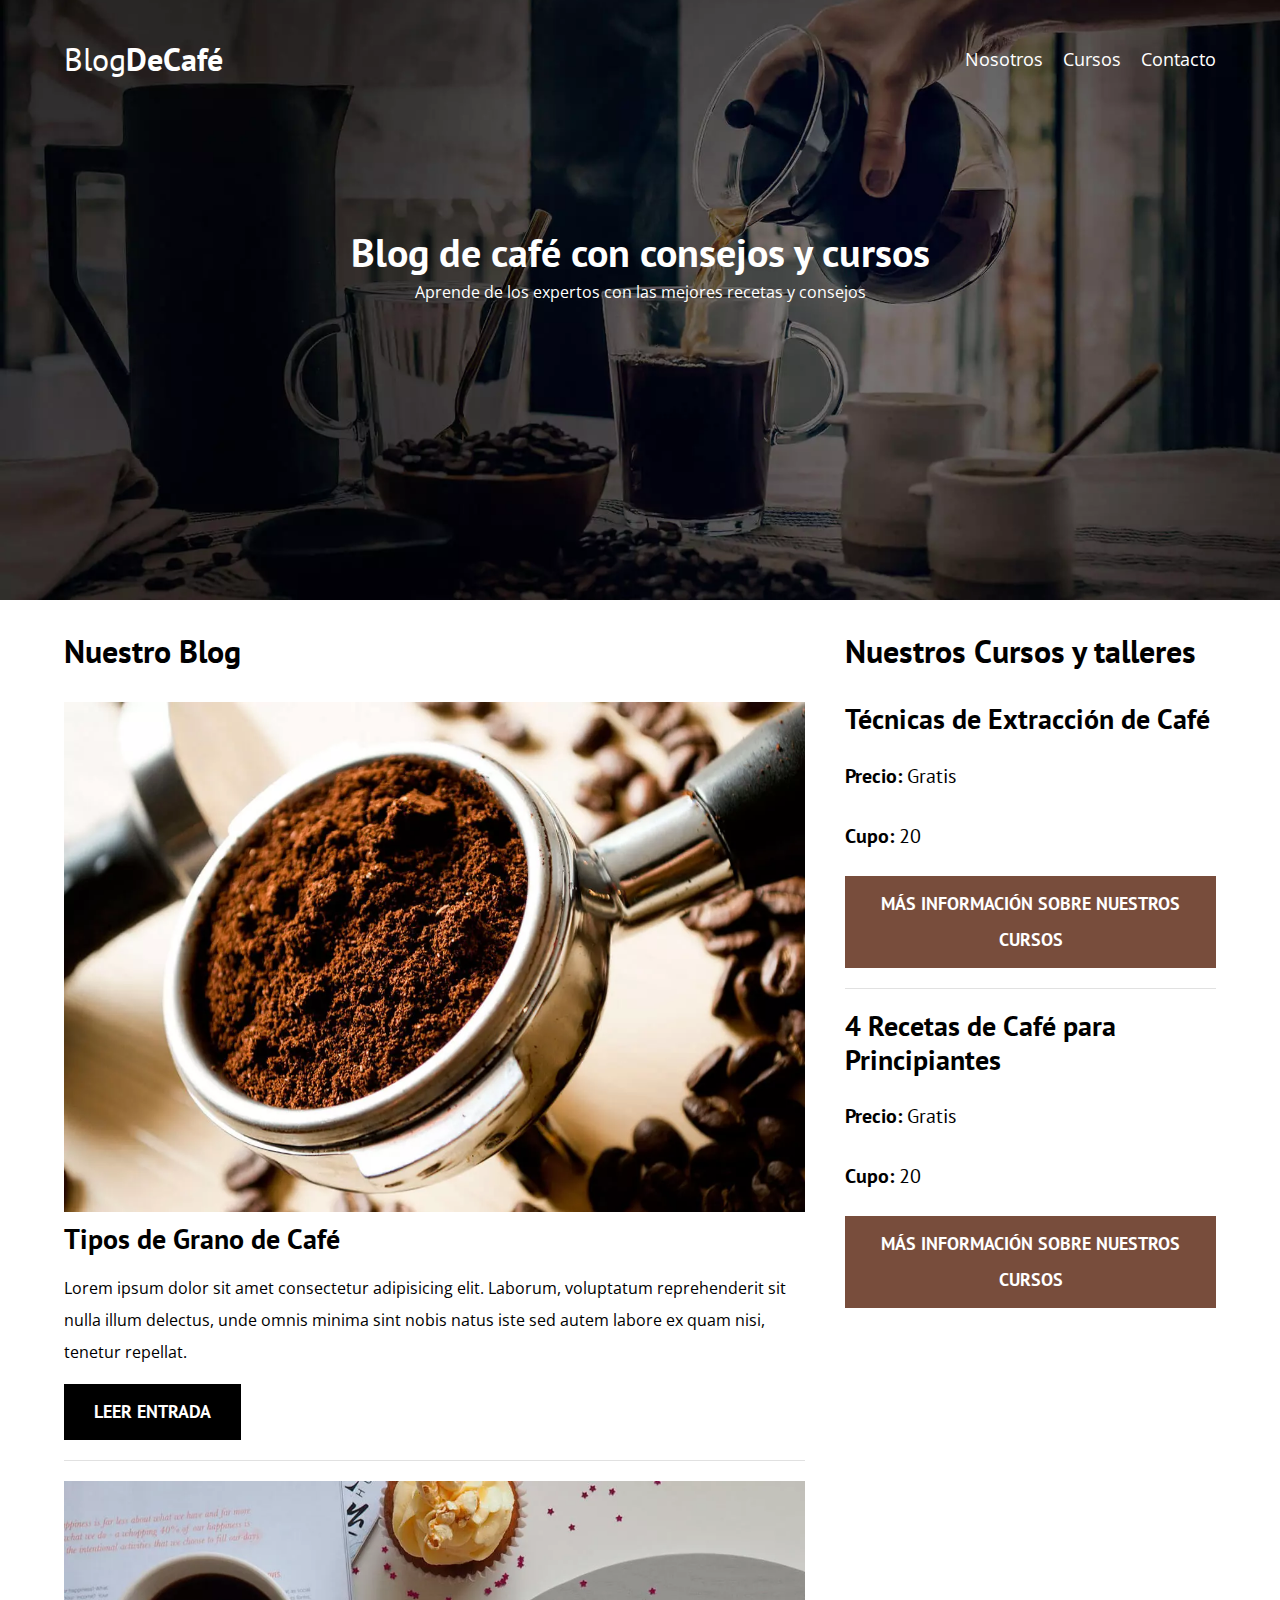
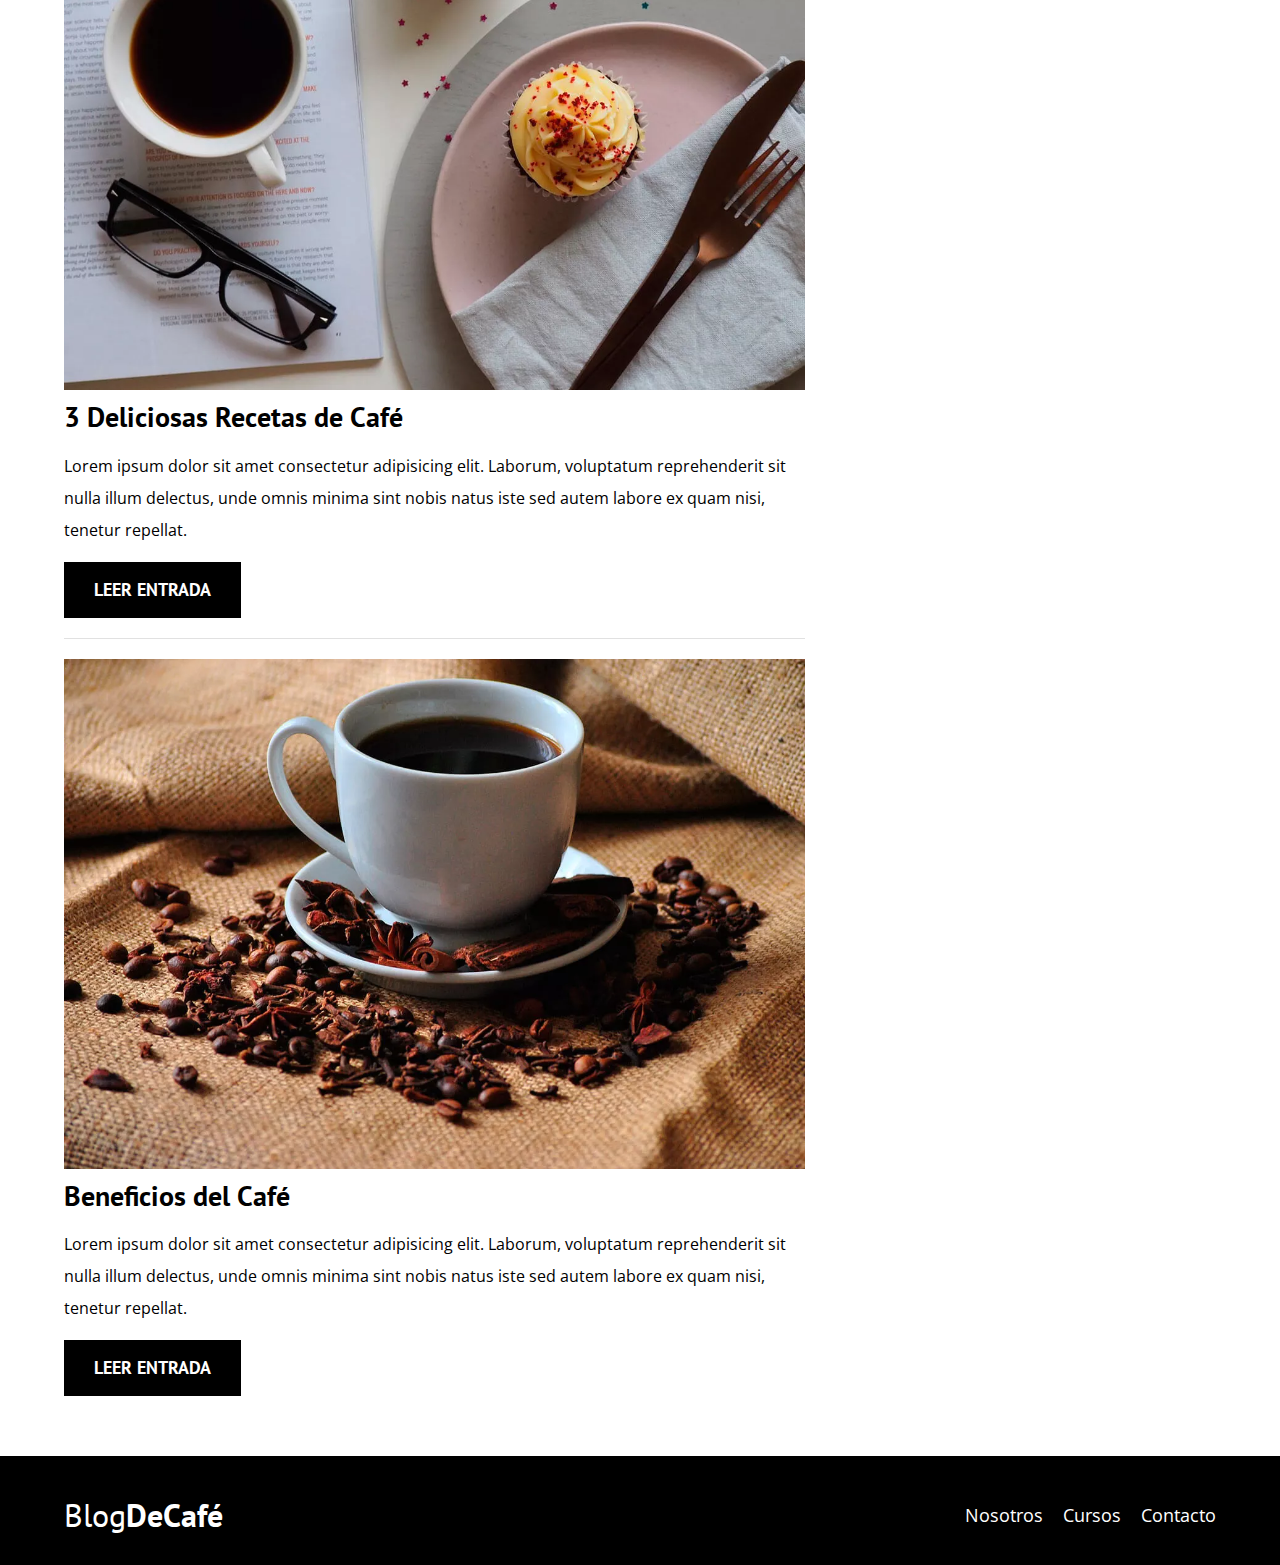
<file: blog_cafe/index.html>
<!DOCTYPE html>
<html lang="en">
<head>
    <meta charset="UTF-8">
    <meta http-equiv="X-UA-Compatible" content="IE=edge">
    <meta name="viewport" content="width=device-width, initial-scale=1.0">
    <meta name="description" content="Pagina web de blog de café">

    <!--Prefetch-->
    <link rel="prefetch" href="nosotros.html" as="document">

    <link rel="preconnect" href="https://fonts.googleapis.com">
    <link rel="preconnect" href="https://fonts.gstatic.com" crossorigin>
    <link href="https://fonts.googleapis.com/css2?family=Open+Sans&family=PT+Sans:wght@400;700&display=swap" rel="stylesheet">

    <link rel="preload" href="css/normalize.css" as="style">
    <link rel="stylesheet" href="css/normalize.css">

    <link rel="preload" href="css/style.css" as="style">
    <link rel="stylesheet" href="css/style.css">

    <title>Blog de Café</title>
</head>
<body>
    
    <header class="header">
        <div class="contenedor">
            <div class="barra">
                <a href="index.html" class="logo">
                    <h1 class="logo__nombre no-margin centrar-texto">
                        Blog<span class="logo__bold">DeCafé</span>
                    </h1>
                </a>
                <nav class="navegacion">
                    <a href="nosotros.html" class="navegacion__enlace">Nosotros</a>
                    <a href="cursos.html" class="navegacion__enlace">Cursos</a>
                    <a href="contacto.html" class="navegacion__enlace">Contacto</a>
                </nav>
            </div>
        </div>
        <div class="header__texto">
            <h2 class="no-margin">Blog de café con consejos y cursos</h2>
            <p class="no-margin">Aprende de los expertos con las mejores recetas y consejos</p>
        </div>
    </header>

    <div class="contenedor contenido-principal">
        <main class="blog">
            <h3>Nuestro Blog</h3>

            <article class="entrada">
                <div class="entrada__imagen">
                    <picture>
                        <source srcset="img/blog1.webp" type="image/webp">
                        <img loading="lazy" src="img/blog1.jpg" alt="imagen blog">
                    </picture>
                    
                </div>

                <div class="entrada__contenido">
                   <h4 class="no-margin">Tipos de Grano de Café</h4>
                   <p>Lorem ipsum dolor sit amet consectetur adipisicing elit.
                      Laborum, voluptatum reprehenderit sit nulla illum delectus, 
                      unde omnis minima sint nobis natus iste sed autem labore ex quam 
                      nisi, tenetur repellat.</p>
                      <a href="entrada.html" class="boton boton--primario">Leer Entrada</a>
                </div>
            </article>
            
            <article class="entrada">
                <div class="entrada__imagen">
                    <picture>
                        <source srcset="img/blog2.webp" type="image/webp">
                        <img loading="lazy" src="img/blog2.jpg" alt="imagen blog">
                    </picture>
                </div>

                <div class="entrada__contenido">
                   <h4 class="no-margin">3 Deliciosas Recetas de Café</h4>
                   <p>Lorem ipsum dolor sit amet consectetur adipisicing elit.
                      Laborum, voluptatum reprehenderit sit nulla illum delectus, 
                      unde omnis minima sint nobis natus iste sed autem labore ex quam 
                      nisi, tenetur repellat.</p>
                      <a href="entrada.html" class="boton boton--primario">Leer Entrada</a>
                </div>
            </article>

            <article class="entrada">
                <div class="entrada__imagen">
                    <picture>
                        <source srcset="img/blog3.webp" type="image/webp">
                        <img loading="lazy" src="img/blog3.jpg" alt="imagen blog">
                    </picture>
                </div>

                <div class="entrada__contenido">
                   <h4 class="no-margin">Beneficios del Café</h4>
                   <p>Lorem ipsum dolor sit amet consectetur adipisicing elit.
                      Laborum, voluptatum reprehenderit sit nulla illum delectus, 
                      unde omnis minima sint nobis natus iste sed autem labore ex quam 
                      nisi, tenetur repellat.</p>
                      <a href="entrada.html" class="boton boton--primario">Leer Entrada</a>
                </div>
            </article>

        </main>

        <aside class="sidebar">
            <h3>Nuestros Cursos y talleres</h3>

            <ul class="cursos no-padding">
                <li class="widget-curso">
                    <h4 class="no-margin">Técnicas de Extracción de Café</h4>
                    <p class="widget-curso__label">Precio: 
                        <span class="widget-curso__info">Gratis</span>
                    </p>
                    <p class="widget-curso__label">Cupo: 
                        <span class="widget-curso__info">20</span>
                    </p>
                    <a href="cursos.html" class="boton boton--secundario">Más Información sobre nuestros cursos</a>
                </li>

                <li class="widget-curso">
                    <h4 class="no-margin">4 Recetas de Café para Principiantes</h4>
                    <p class="widget-curso__label">Precio: 
                        <span class="widget-curso__info">Gratis</span>
                    </p>
                    <p class="widget-curso__label">Cupo: 
                        <span class="widget-curso__info">20</span>
                    </p>
                    <a href="cursos.html" class="boton boton--secundario">Más Información sobre nuestros cursos</a>
                </li>
            </ul>
        </aside>
    </div>

    <footer class="footer">
        <div class="contenedor">
            <div class="barra">
                <a href="index.html" class="logo">
                    <h1 class="logo__nombre no-margin centrar-texto">
                        Blog<span class="logo__bold">DeCafé</span>
                    </h1>
                </a>
                <nav class="navegacion">
                    <a href="nosotros.html" class="navegacion__enlace">Nosotros</a>
                    <a href="cursos.html" class="navegacion__enlace">Cursos</a>
                    <a href="contacto.html" class="navegacion__enlace">Contacto</a>
                </nav>
            </div>
        </div>
        </div>
    </footer>

    <script src="js/modernizr.js"></script>
</body>
</html>
</file>
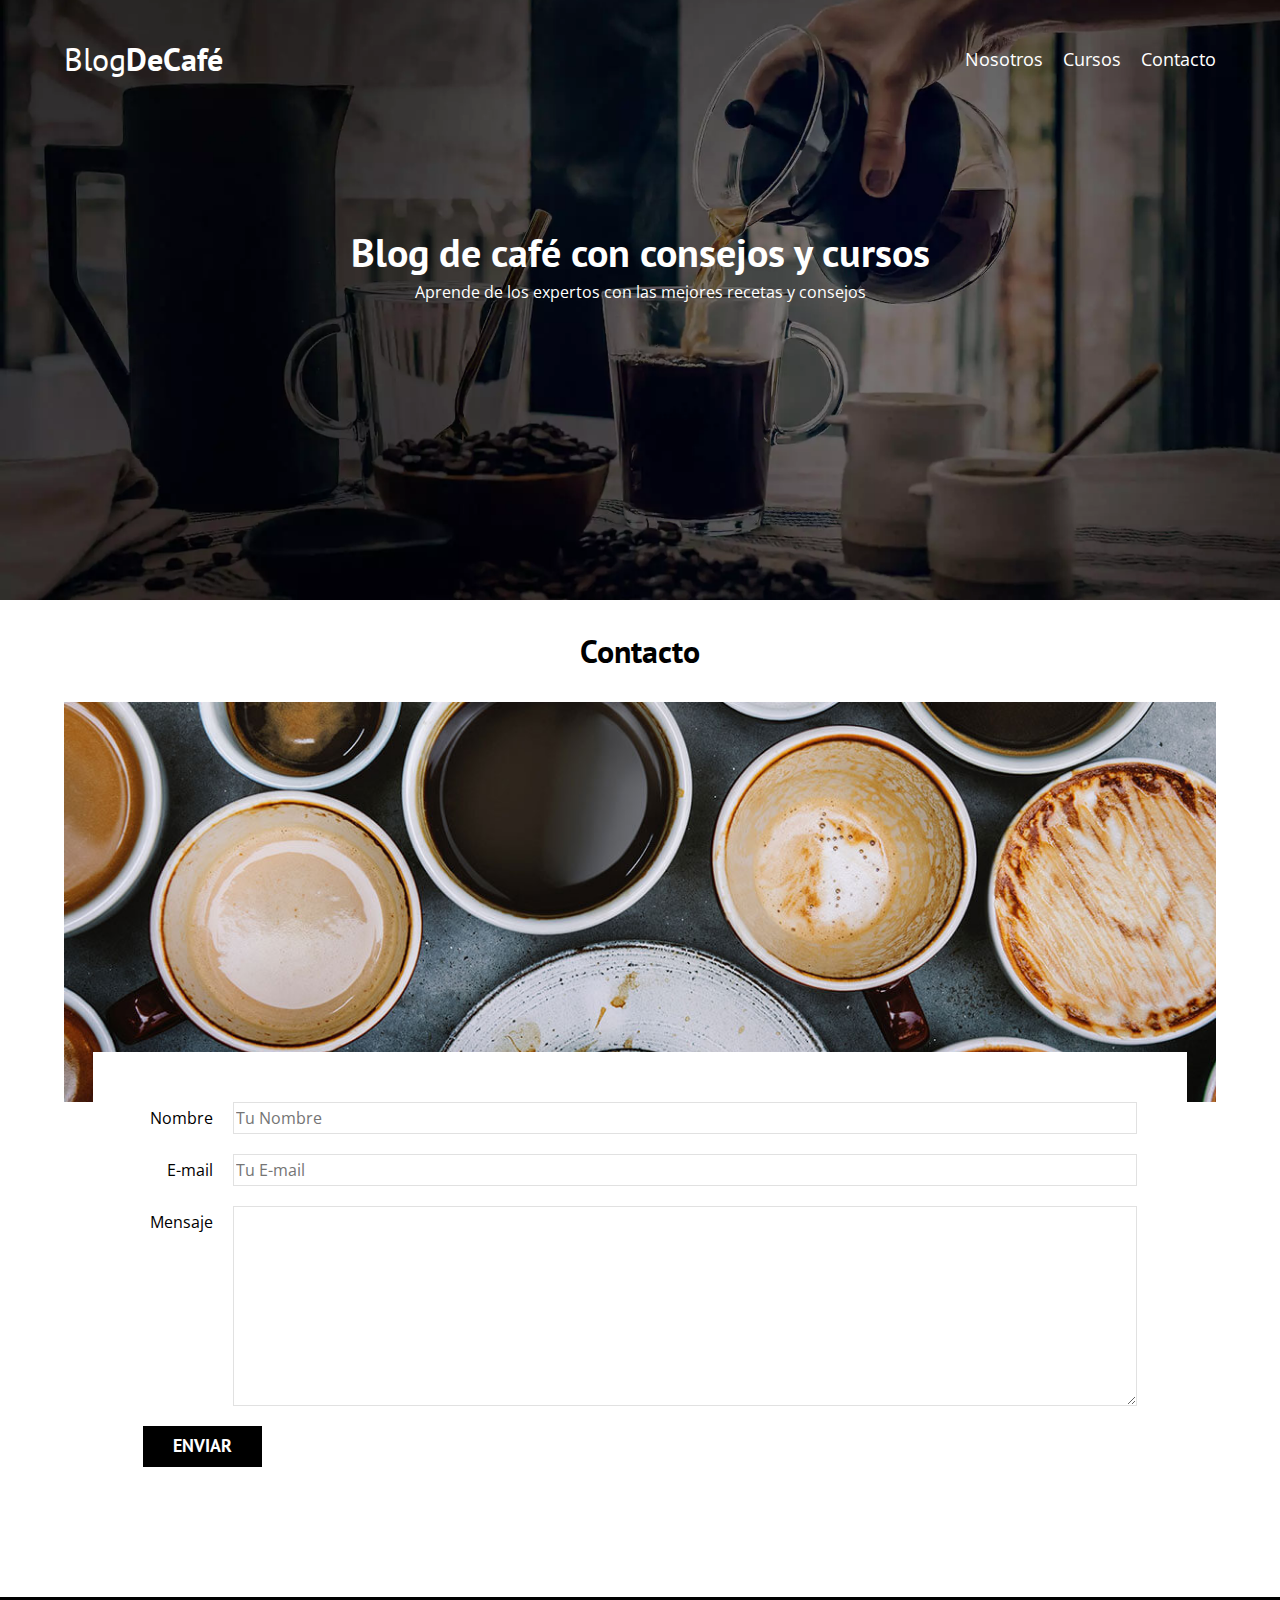
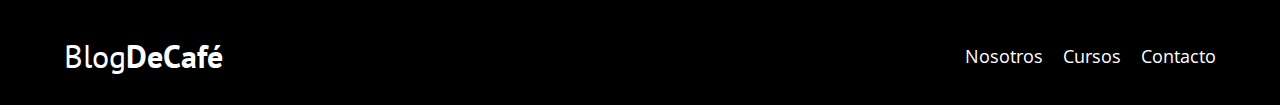
<file: blog_cafe/contacto.html>
<!DOCTYPE html>
<html lang="en">
<head>
    <meta charset="UTF-8">
    <meta http-equiv="X-UA-Compatible" content="IE=edge">
    <meta name="viewport" content="width=device-width, initial-scale=1.0">
    <meta name="description" content="Pagina web de blog de café">

    <link rel="preconnect" href="https://fonts.googleapis.com">
    <link rel="preconnect" href="https://fonts.gstatic.com" crossorigin>
    <link href="https://fonts.googleapis.com/css2?family=Open+Sans&family=PT+Sans:wght@400;700&display=swap" rel="stylesheet">

    <link rel="preload" href="css/normalize.css" as="style">
    <link rel="stylesheet" href="css/normalize.css">

    <link rel="preload" href="css/style.css" as="style">
    <link rel="stylesheet" href="css/style.css">

    <title>Blog de Café</title>
</head>
<body>
    
    <header class="header">
        <div class="contenedor">
            <div class="barra">
                <a href="index.html" class="logo">
                    <h1 class="logo__nombre no-margin centrar-texto">
                        Blog<span class="logo__bold">DeCafé</span>
                    </h1>
                </a>
                <nav class="navegacion">
                    <a href="nosotros.html" class="navegacion__enlace">Nosotros</a>
                    <a href="cursos.html" class="navegacion__enlace">Cursos</a>
                    <a href="contacto.html" class="navegacion__enlace">Contacto</a>
                </nav>
            </div>
        </div>
        <div class="header__texto">
            <h2 class="no-margin">Blog de café con consejos y cursos</h2>
            <p class="no-margin">Aprende de los expertos con las mejores recetas y consejos</p>
        </div>
    </header>

    <main class="contenedor ">
        <h3 class="centrar-texto">Contacto</h3>
        <div class="contacto-bg">

        </div>
        <form class="formulario">
            <div class="campo">
                <label class="campo__label" for="nombre">Nombre</label>
                <input class="campo__field" type="text" placeholder="Tu Nombre" id="nombre">
            </div>
            <div class="campo">
                <label class="campo__label" for="email">E-mail</label>
                <input class="campo__field" type="email" placeholder="Tu E-mail" id="email">
            </div>
            <div class="campo">
                <label class="campo__label" for="mensaje">Mensaje</label>
                <textarea class="campo__field campo__field--textarea" name="" id="mensaje" placeholder="Tu mensaje">

                </textarea>
            </div>
            <div class="campo">
                <input class="boton boton--primario" type="submit" value="Enviar">
            </div>
        </form>
    </main>

    <footer class="footer">
        <div class="contenedor">
            <div class="barra">
                <a href="index.html" class="logo">
                    <h1 class="logo__nombre no-margin centrar-texto">
                        Blog<span class="logo__bold">DeCafé</span>
                    </h1>
                </a>
                <nav class="navegacion">
                    <a href="nosotros.html" class="navegacion__enlace">Nosotros</a>
                    <a href="cursos.html" class="navegacion__enlace">Cursos</a>
                    <a href="contacto.html" class="navegacion__enlace">Contacto</a>
                </nav>
            </div>
        </div>
        </div>
    </footer>
    <script src="js/modernizr.js"></script>
</body>
</html>
</file>
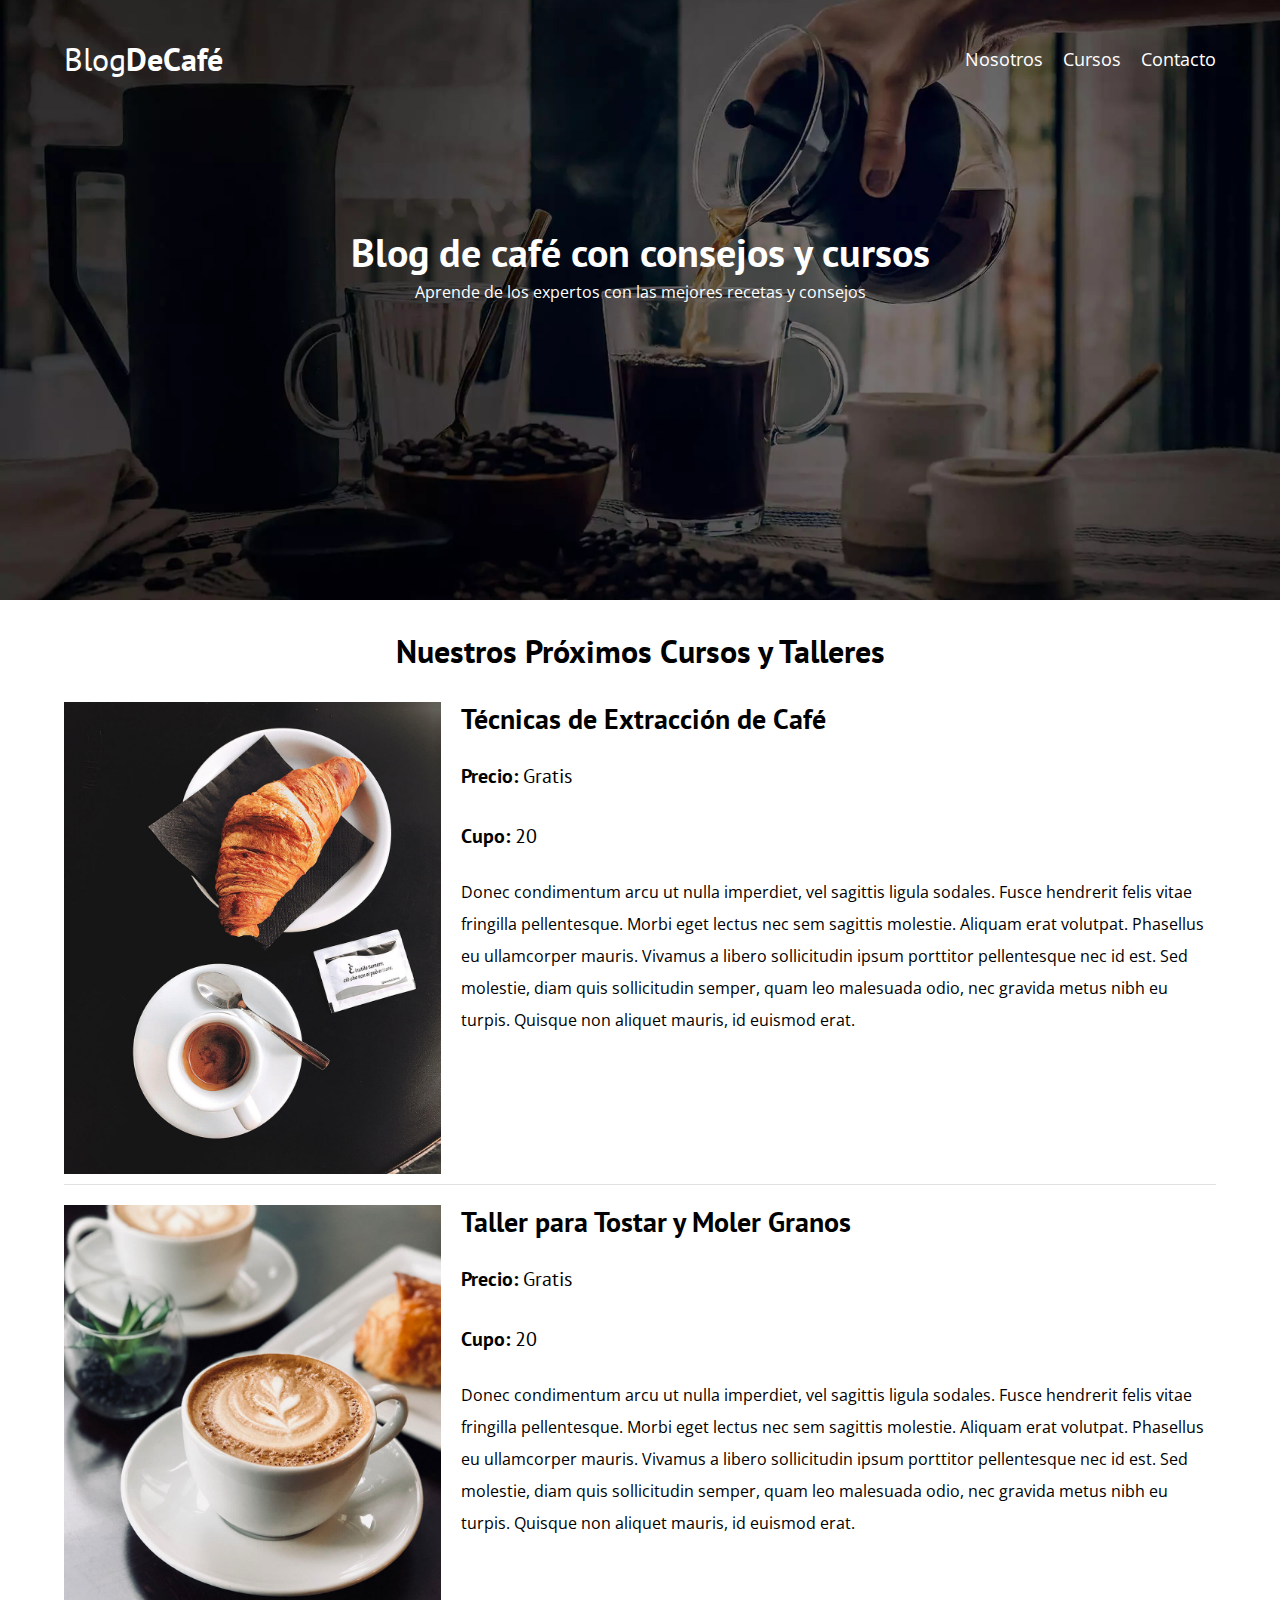
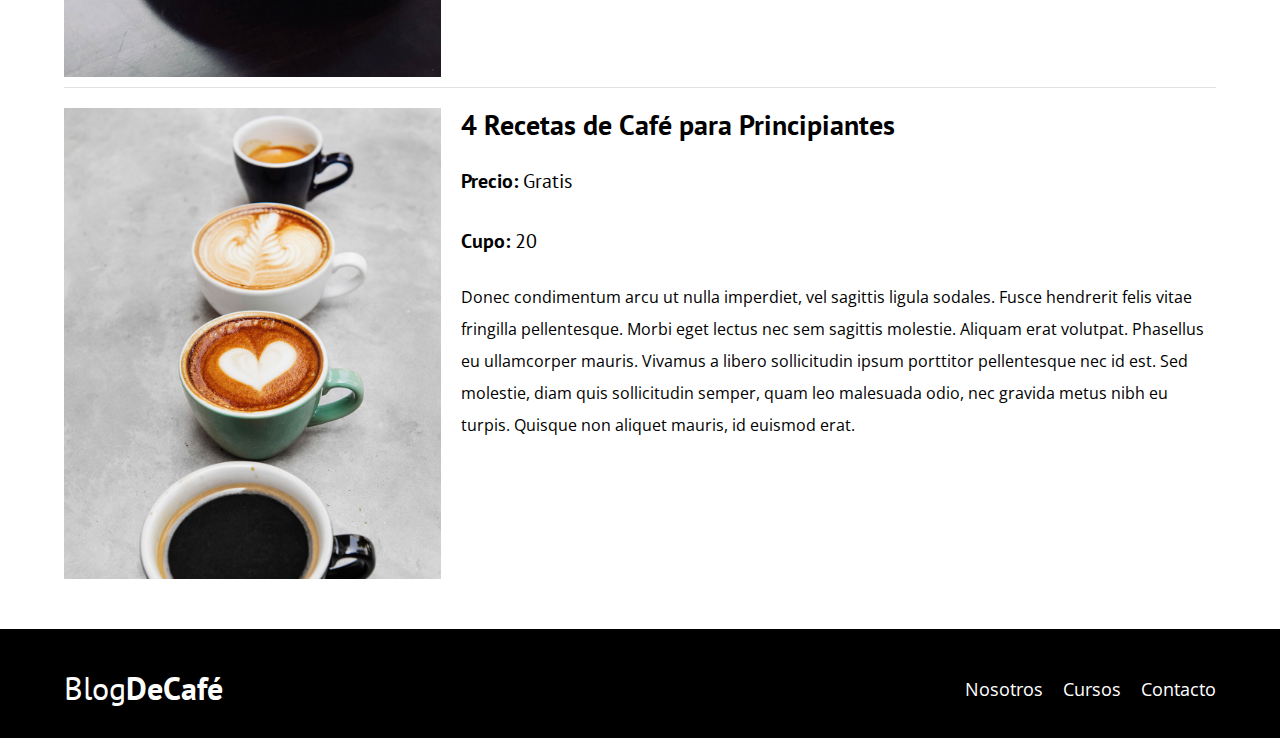
<file: blog_cafe/cursos.html>
<!DOCTYPE html>
<html lang="en">
<head>
    <meta charset="UTF-8">
    <meta http-equiv="X-UA-Compatible" content="IE=edge">
    <meta name="viewport" content="width=device-width, initial-scale=1.0">
    <meta name="description" content="Pagina web de blog de café">

    <link rel="preconnect" href="https://fonts.googleapis.com">
    <link rel="preconnect" href="https://fonts.gstatic.com" crossorigin>
    <link href="https://fonts.googleapis.com/css2?family=Open+Sans&family=PT+Sans:wght@400;700&display=swap" rel="stylesheet">

    <link rel="preload" href="css/normalize.css" as="style">
    <link rel="stylesheet" href="css/normalize.css">

    <link rel="preload" href="css/style.css" as="style">
    <link rel="stylesheet" href="css/style.css">

    <title>Blog de Café</title>
</head>
<body>
    
    <header class="header">
        <div class="contenedor">
            <div class="barra">
                <a href="index.html" class="logo">
                    <h1 class="logo__nombre no-margin centrar-texto">
                        Blog<span class="logo__bold">DeCafé</span>
                    </h1>
                </a>
                <nav class="navegacion">
                    <a href="nosotros.html" class="navegacion__enlace">Nosotros</a>
                    <a href="cursos.html" class="navegacion__enlace">Cursos</a>
                    <a href="contacto.html" class="navegacion__enlace">Contacto</a>
                </nav>
            </div>
        </div>
        <div class="header__texto">
            <h2 class="no-margin">Blog de café con consejos y cursos</h2>
            <p class="no-margin">Aprende de los expertos con las mejores recetas y consejos</p>
        </div>
    </header>

    <main class="contenedor ">
        <h3 class="centrar-texto">Nuestros Próximos Cursos y Talleres</h3>
        
        <div class="curso">
            <div class="curso__imagen">
                <img src="img/curso1.jpg" alt="imagen curso">
            </div>
            <div class="curso__informacion">
                
                <h4 class="no-margin">Técnicas de Extracción de Café</h4>
                <p class="curso__label">Precio: 
                    <span class="curso__info">Gratis</span>
                </p>
                <p class="curso__label">Cupo: 
                    <span class="curso__info">20</span>
                </p>
                <p class="curso__descripcion">
                    Donec condimentum arcu ut nulla imperdiet, vel sagittis 
                    ligula sodales. Fusce hendrerit felis vitae fringilla 
                    pellentesque. Morbi eget lectus nec sem sagittis molestie. 
                    Aliquam erat volutpat. Phasellus eu ullamcorper mauris. 
                    Vivamus a libero sollicitudin ipsum porttitor pellentesque nec 
                    id est. Sed molestie, diam quis sollicitudin semper, quam leo 
                    malesuada odio, nec gravida metus nibh eu turpis. Quisque non 
                    aliquet mauris, id euismod erat. 
                </p>

            </div><!--.curso__informacion-->

        </div><!--.curso-->

        <div class="curso">
            <div class="curso__imagen">
                <img src="img/curso2.jpg" alt="imagen curso">
            </div>
            <div class="curso__informacion">
                
                <h4 class="no-margin">Taller para Tostar y Moler Granos</h4>
                <p class="curso__label">Precio: 
                    <span class="curso__info">Gratis</span>
                </p>
                <p class="curso__label">Cupo: 
                    <span class="curso__info">20</span>
                </p>
                <p class="curso__descripcion">
                    Donec condimentum arcu ut nulla imperdiet, vel sagittis 
                    ligula sodales. Fusce hendrerit felis vitae fringilla 
                    pellentesque. Morbi eget lectus nec sem sagittis molestie. 
                    Aliquam erat volutpat. Phasellus eu ullamcorper mauris. 
                    Vivamus a libero sollicitudin ipsum porttitor pellentesque nec 
                    id est. Sed molestie, diam quis sollicitudin semper, quam leo 
                    malesuada odio, nec gravida metus nibh eu turpis. Quisque non 
                    aliquet mauris, id euismod erat. 
                </p>

            </div><!--.curso__informacion-->

        </div><!--.curso-->
        <div class="curso">
            <div class="curso__imagen">
                <img src="img/curso3.jpg" alt="imagen curso">
            </div>
            <div class="curso__informacion">
                
                <h4 class="no-margin">4 Recetas de Café para Principiantes</h4>
                <p class="curso__label">Precio: 
                    <span class="curso__info">Gratis</span>
                </p>
                <p class="curso__label">Cupo: 
                    <span class="curso__info">20</span>
                </p>
                <p class="curso__descripcion">
                    Donec condimentum arcu ut nulla imperdiet, vel sagittis 
                    ligula sodales. Fusce hendrerit felis vitae fringilla 
                    pellentesque. Morbi eget lectus nec sem sagittis molestie. 
                    Aliquam erat volutpat. Phasellus eu ullamcorper mauris. 
                    Vivamus a libero sollicitudin ipsum porttitor pellentesque nec 
                    id est. Sed molestie, diam quis sollicitudin semper, quam leo 
                    malesuada odio, nec gravida metus nibh eu turpis. Quisque non 
                    aliquet mauris, id euismod erat. 
                </p>

            </div><!--.curso__informacion-->

        </div><!--.curso-->

    </main>

    <footer class="footer">
        <div class="contenedor">
            <div class="barra">
                <a href="index.html" class="logo">
                    <h1 class="logo__nombre no-margin centrar-texto">
                        Blog<span class="logo__bold">DeCafé</span>
                    </h1>
                </a>
                <nav class="navegacion">
                    <a href="nosotros.html" class="navegacion__enlace">Nosotros</a>
                    <a href="cursos.html" class="navegacion__enlace">Cursos</a>
                    <a href="contacto.html" class="navegacion__enlace">Contacto</a>
                </nav>
            </div>
        </div>
        </div>
    </footer>
    <script src="js/modernizr.js"></script>
</body>
</html>
</file>
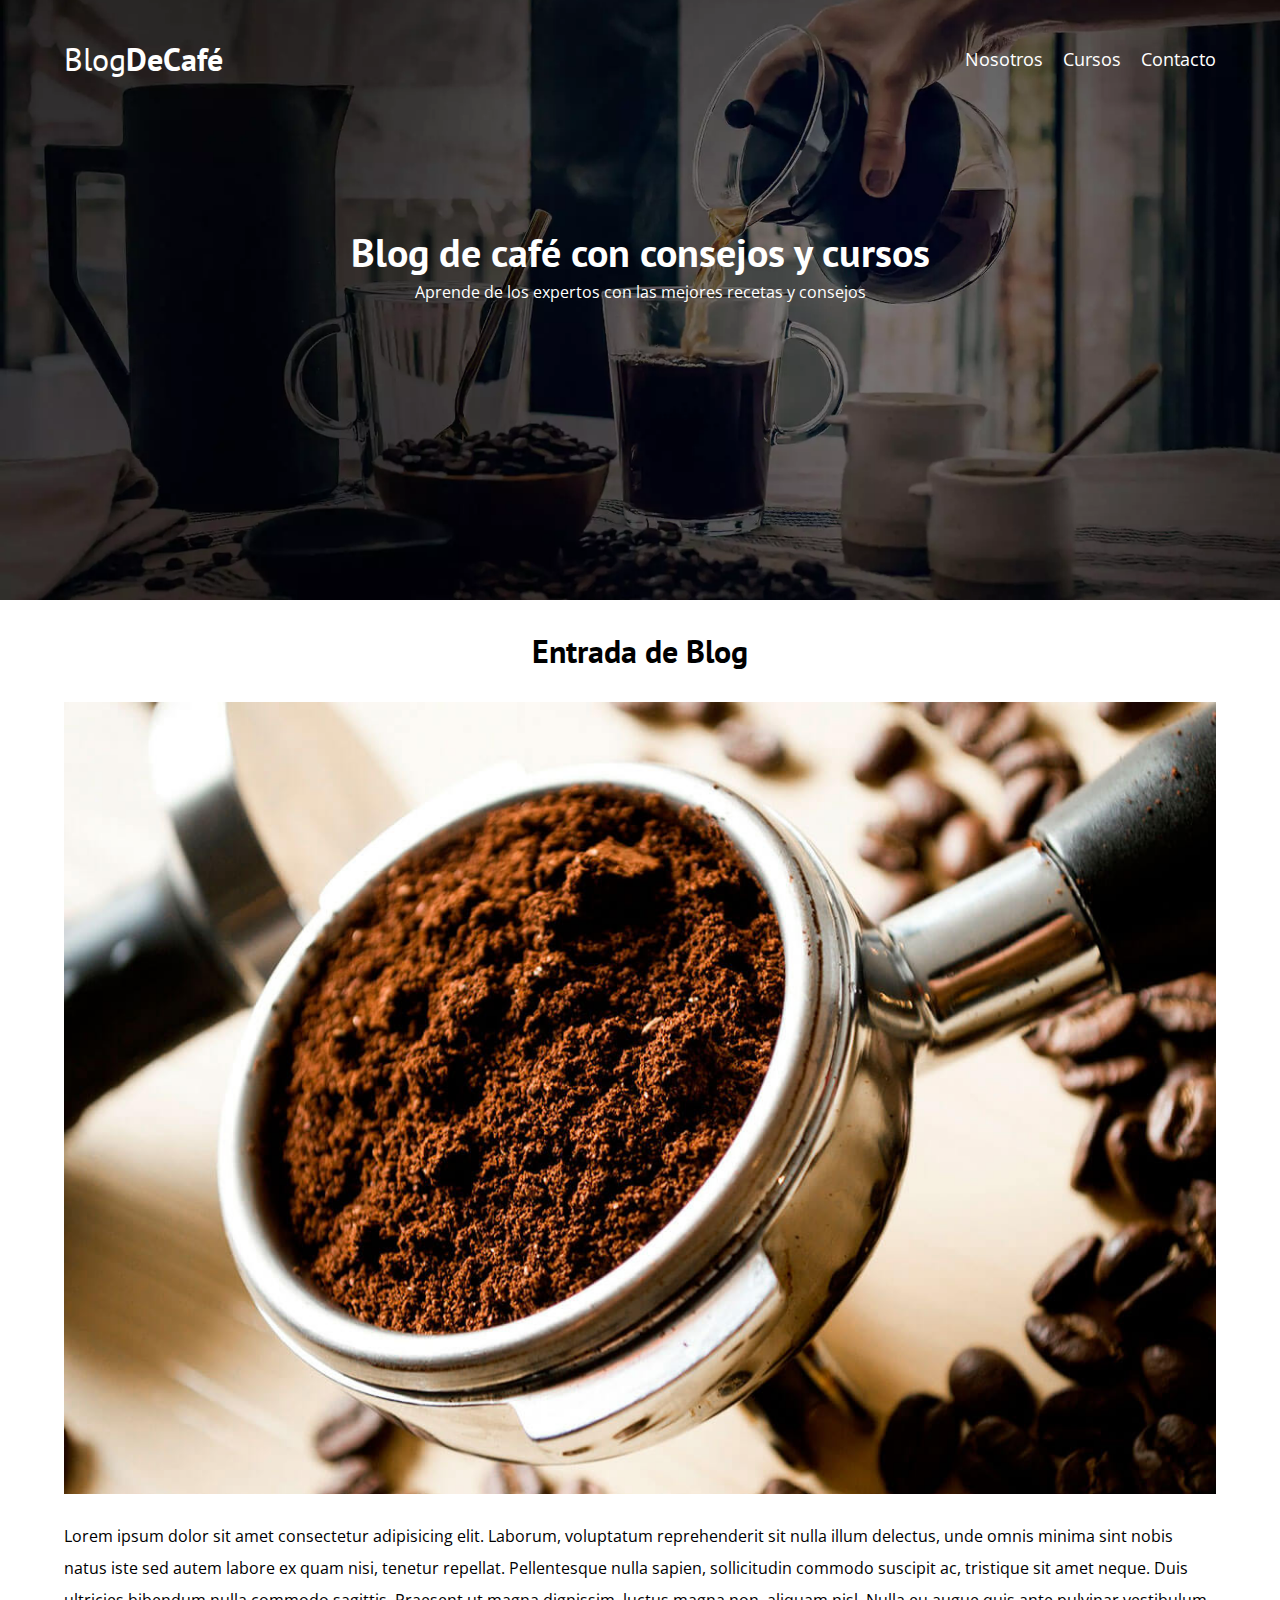
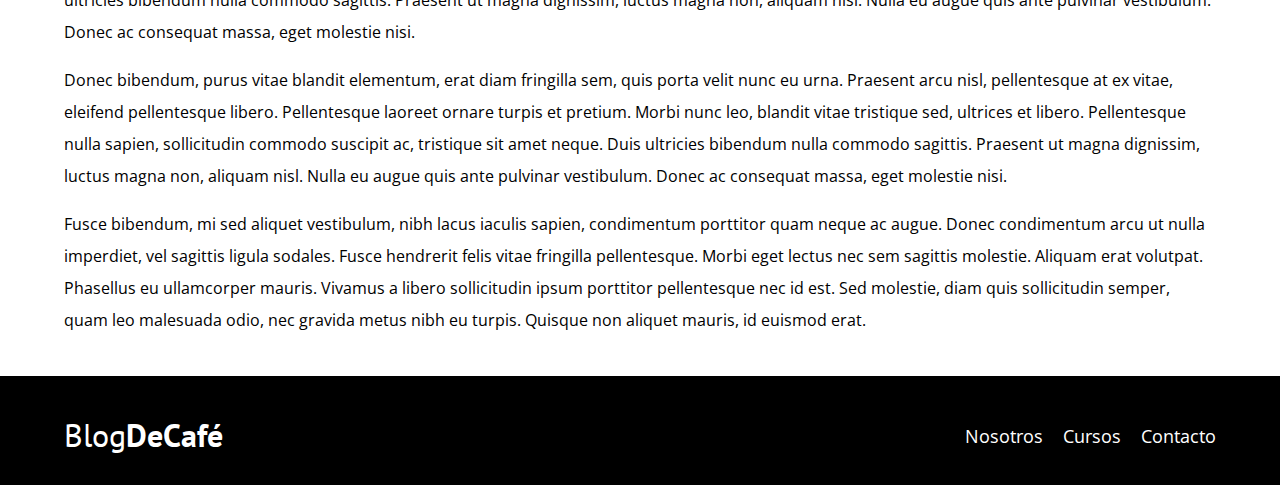
<file: blog_cafe/entrada.html>
<!DOCTYPE html>
<html lang="en">
<head>
    <meta charset="UTF-8">
    <meta http-equiv="X-UA-Compatible" content="IE=edge">
    <meta name="viewport" content="width=device-width, initial-scale=1.0">
    <meta name="description" content="Pagina web de blog de café">

    <link rel="preconnect" href="https://fonts.googleapis.com">
    <link rel="preconnect" href="https://fonts.gstatic.com" crossorigin>
    <link href="https://fonts.googleapis.com/css2?family=Open+Sans&family=PT+Sans:wght@400;700&display=swap" rel="stylesheet">

    <link rel="preload" href="css/normalize.css" as="style">
    <link rel="stylesheet" href="css/normalize.css">

    <link rel="preload" href="css/style.css" as="style">
    <link rel="stylesheet" href="css/style.css">

    <title>Blog de Café</title>
</head>
<body>
    
    <header class="header">
        <div class="contenedor">
            <div class="barra">
                <a href="index.html" class="logo">
                    <h1 class="logo__nombre no-margin centrar-texto">
                        Blog<span class="logo__bold">DeCafé</span>
                    </h1>
                </a>
                <nav class="navegacion">
                    <a href="nosotros.html" class="navegacion__enlace">Nosotros</a>
                    <a href="cursos.html" class="navegacion__enlace">Cursos</a>
                    <a href="contacto.html" class="navegacion__enlace">Contacto</a>
                </nav>
            </div>
        </div>
        <div class="header__texto">
            <h2 class="no-margin">Blog de café con consejos y cursos</h2>
            <p class="no-margin">Aprende de los expertos con las mejores recetas y consejos</p>
        </div>
    </header>

    <main class="contenedor ">
        <h3 class="centrar-texto">Entrada de Blog</h3>

        <div class="entrada-blog--imagen">
            <img src="img/blog1.jpg" alt="imagen entrada-blog">
        </div>
        <p>Lorem ipsum dolor sit amet consectetur adipisicing elit.
            Laborum, voluptatum reprehenderit sit nulla illum delectus, 
            unde omnis minima sint nobis natus iste sed autem labore ex quam 
            nisi, tenetur repellat.
            Pellentesque nulla sapien, sollicitudin commodo 
            suscipit ac, tristique sit amet neque. Duis ultricies bibendum 
            nulla commodo sagittis. Praesent ut magna dignissim, luctus 
            magna non, aliquam nisl. Nulla eu augue quis ante pulvinar 
            vestibulum. Donec ac consequat massa, eget molestie nisi.
        </p>
        <p>
            Donec bibendum, purus vitae blandit elementum, 
            erat diam fringilla sem, quis porta velit nunc eu urna. 
            Praesent arcu nisl, pellentesque at ex vitae, eleifend 
            pellentesque libero. Pellentesque laoreet ornare turpis et 
            pretium. Morbi nunc leo, blandit vitae tristique sed, ultrices 
            et libero. Pellentesque nulla sapien, sollicitudin commodo 
            suscipit ac, tristique sit amet neque. Duis ultricies bibendum 
            nulla commodo sagittis. Praesent ut magna dignissim, luctus 
            magna non, aliquam nisl. Nulla eu augue quis ante pulvinar 
            vestibulum. Donec ac consequat massa, eget molestie nisi.
        </p>
        <p>
            Fusce bibendum, mi sed aliquet vestibulum, nibh lacus iaculis 
            sapien, condimentum porttitor quam neque ac augue. 
            Donec condimentum arcu ut nulla imperdiet, vel sagittis 
            ligula sodales. Fusce hendrerit felis vitae fringilla 
            pellentesque. Morbi eget lectus nec sem sagittis molestie. 
            Aliquam erat volutpat. Phasellus eu ullamcorper mauris. 
            Vivamus a libero sollicitudin ipsum porttitor pellentesque nec 
            id est. Sed molestie, diam quis sollicitudin semper, quam leo 
            malesuada odio, nec gravida metus nibh eu turpis. Quisque non 
            aliquet mauris, id euismod erat. 
        </p>

        
    </main>

    <footer class="footer">
        <div class="contenedor">
            <div class="barra">
                <a href="index.html" class="logo">
                    <h1 class="logo__nombre no-margin centrar-texto">
                        Blog<span class="logo__bold">DeCafé</span>
                    </h1>
                </a>
                <nav class="navegacion">
                    <a href="nosotros.html" class="navegacion__enlace">Nosotros</a>
                    <a href="cursos.html" class="navegacion__enlace">Cursos</a>
                    <a href="contacto.html" class="navegacion__enlace">Contacto</a>
                </nav>
            </div>
        </div>
        </div>
    </footer>
    <script src="js/modernizr.js"></script>
</body>
</html>
</file>
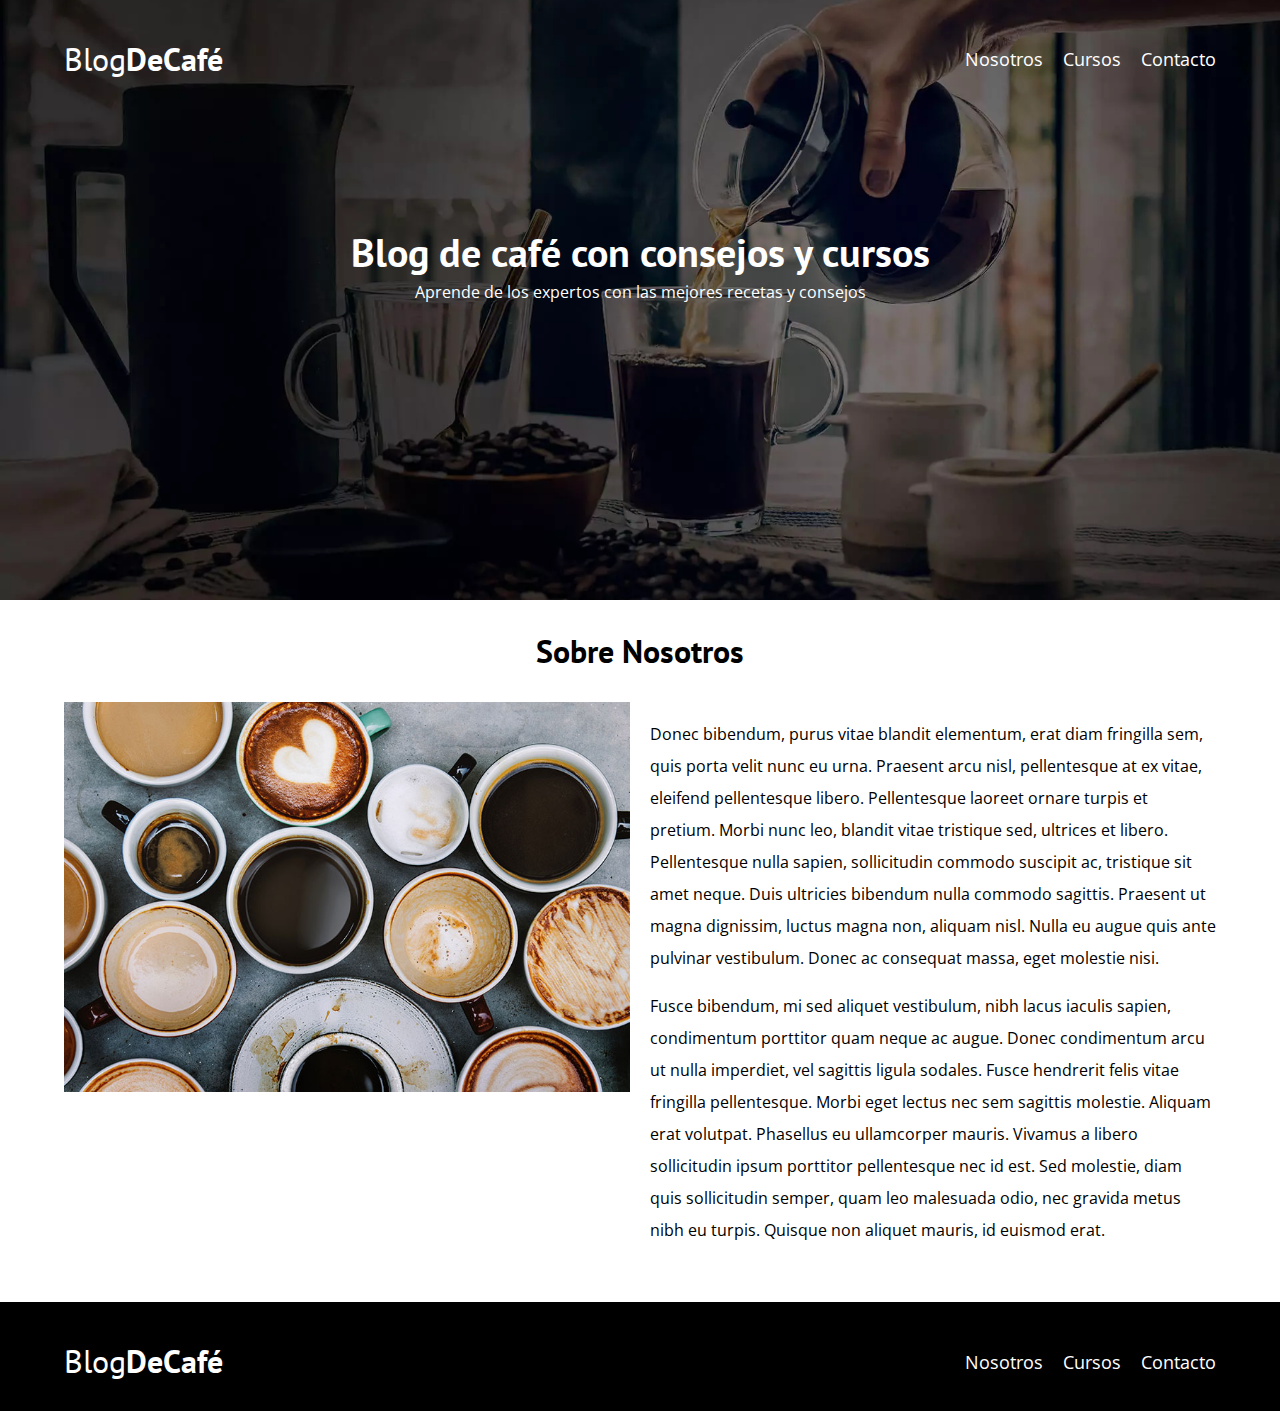
<file: blog_cafe/nosotros.html>
<!DOCTYPE html>
<html lang="en">
<head>
    <meta charset="UTF-8">
    <meta http-equiv="X-UA-Compatible" content="IE=edge">
    <meta name="viewport" content="width=device-width, initial-scale=1.0">
    <meta name="description" content="Pagina web de blog de café">

    <link rel="preconnect" href="https://fonts.googleapis.com">
    <link rel="preconnect" href="https://fonts.gstatic.com" crossorigin>
    <link href="https://fonts.googleapis.com/css2?family=Open+Sans&family=PT+Sans:wght@400;700&display=swap" rel="stylesheet">

    <link rel="preload" href="css/normalize.css" as="style">
    <link rel="stylesheet" href="css/normalize.css">

    <link rel="preload" href="css/style.css" as="style">
    <link rel="stylesheet" href="css/style.css">

    <title>Blog de Café</title>
</head>
<body>
    
    <header class="header">
        <div class="contenedor">
            <div class="barra">
                <a href="index.html" class="logo">
                    <h1 class="logo__nombre no-margin centrar-texto">
                        Blog<span class="logo__bold">DeCafé</span>
                    </h1>
                </a>
                <nav class="navegacion">
                    <a href="nosotros.html" class="navegacion__enlace">Nosotros</a>
                    <a href="cursos.html" class="navegacion__enlace">Cursos</a>
                    <a href="contacto.html" class="navegacion__enlace">Contacto</a>
                </nav>
            </div>
        </div>
        <div class="header__texto">
            <h2 class="no-margin">Blog de café con consejos y cursos</h2>
            <p class="no-margin">Aprende de los expertos con las mejores recetas y consejos</p>
        </div>
    </header>

    <main class="contenedor ">
        <h3 class="centrar-texto">Sobre Nosotros</h3>

        <div class="sobre-nosotros">
            <div class="sobre-nosotros--imagen">
                <img src="img/nosotros.jpg" alt="imagen nosotros">
            </div>
            <div class="sobre-nosotros__texto">
                <p>
                    Donec bibendum, purus vitae blandit elementum, 
                    erat diam fringilla sem, quis porta velit nunc eu urna. 
                    Praesent arcu nisl, pellentesque at ex vitae, eleifend 
                    pellentesque libero. Pellentesque laoreet ornare turpis et 
                    pretium. Morbi nunc leo, blandit vitae tristique sed, ultrices 
                    et libero. Pellentesque nulla sapien, sollicitudin commodo 
                    suscipit ac, tristique sit amet neque. Duis ultricies bibendum 
                    nulla commodo sagittis. Praesent ut magna dignissim, luctus 
                    magna non, aliquam nisl. Nulla eu augue quis ante pulvinar 
                    vestibulum. Donec ac consequat massa, eget molestie nisi.


                </p>
                <p>
                    Fusce bibendum, mi sed aliquet vestibulum, nibh lacus iaculis 
                    sapien, condimentum porttitor quam neque ac augue. 
                    Donec condimentum arcu ut nulla imperdiet, vel sagittis 
                    ligula sodales. Fusce hendrerit felis vitae fringilla 
                    pellentesque. Morbi eget lectus nec sem sagittis molestie. 
                    Aliquam erat volutpat. Phasellus eu ullamcorper mauris. 
                    Vivamus a libero sollicitudin ipsum porttitor pellentesque nec 
                    id est. Sed molestie, diam quis sollicitudin semper, quam leo 
                    malesuada odio, nec gravida metus nibh eu turpis. Quisque non 
                    aliquet mauris, id euismod erat. 
                </p>
            </div>

        </div>
        
        
    </main>

    <footer class="footer">
        <div class="contenedor">
            <div class="barra">
                <a href="index.html" class="logo">
                    <h1 class="logo__nombre no-margin centrar-texto">
                        Blog<span class="logo__bold">DeCafé</span>
                    </h1>
                </a>
                <nav class="navegacion">
                    <a href="nosotros.html" class="navegacion__enlace">Nosotros</a>
                    <a href="cursos.html" class="navegacion__enlace">Cursos</a>
                    <a href="contacto.html" class="navegacion__enlace">Contacto</a>
                </nav>
            </div>
        </div>
        </div>
    </footer>
    <script src="js/modernizr.js"></script>
</body>
</html>
</file>
<file: blog_cafe/css/style.css>
:root {
    --fuenteParrafos: 'Open Sans', sans-serif;
    --fuenteHeading: 'PT Sans', sans-serif;

    --primario: #784d3c;
    --gris: #e1e1e1;
    --blanco: #ffffff;
    --negro: #000000;
}

html {
    font-size: 62.5%;
    box-sizing: border-box;
}/* 10px = 1rem */

*, 
*::before, 
*::after {
    box-sizing: inherit;
}

body {
    font-family: var(--fuenteParrafos);
    font-size: 1.6rem;
    line-height: 2;
}

/* Globales */
.contenedor {
    max-width: 120rem;
    width: 90%;
    margin: 0 auto;
}

a {
    text-decoration: none;
}

h1, h2, h3, h4 {
    font-family: var(--fuenteHeading);
    line-height: 1.2;
}

h1 {
    font-size: 4,8rem;
}

h2 {
    font-size: 4rem;
}

h3 {
    font-size: 3.2rem;
}

h4 {
    font-size: 2.8rem;
}

img {
    max-width: 100%;
}

/* Utilidades */
.no-margin {
    margin: 0;
}

.no-padding {
    padding: 0;
}

.centrar-texto {
    text-align: center;
}

/* Header */
.webp .header{
    background-image: url(../img/banner.webp);
}
.no-webp .header {
    background-image: url(../img/banner.jpg);
}

.header {
    height: 60rem;
    background-size: cover;
    background-repeat: no-repeat;
    background-position: center center;
}

.header__texto {
    text-align: center;
    color: var(--blanco);
    margin-top: 5rem;
}

@media (min-width: 768px) {
    .header__texto {
        margin-top: 15rem;
    }
}

.barra {
    padding-top: 4rem;
}

@media (min-width: 768px) {
    .barra {
        display: flex;
        justify-content: space-between;
        align-items: center;
    }
}

.logo {
    color: var(--blanco);
}

.logo__nombre {
    font-weight: 400;
}

.logo__bold {
    font-weight: 700;
}

@media (min-width: 768px) {
    .navegacion {
        display: flex;
        justify-content: space-between;
        gap: 2rem;
    }
}

.navegacion__enlace {
    display: block;
    text-align: center;
    font-size: 1.8rem;
    color: var(--blanco);
}

@media (min-width: 768px) {
    .contenido-principal {
        display: grid;
        grid-template-columns: 2fr 1fr;
        column-gap: 4rem;
    }
}

.entrada {
    border-bottom: .1rem solid var(--gris);
    margin-bottom: 2rem;
}

.entrada:last-of-type {
    border: none;
    margin-bottom: 0;
}

.boton {
    display: block;
    color: var(--blanco);
    font-family: var(--fuenteHeading);
    font-weight: 700;
    font-size: 1.8rem;
    text-transform: uppercase;
    text-align: center;
    padding: 1rem 3rem;
    margin-bottom: 2rem;
    border: none;
    cursor: pointer;
}

@media (min-width: 768px) {
    .boton {
        display: inline-block;
    }
}

.boton--primario {
    background-color: var(--negro);
}

.boton--secundario {
    background-color: var(--primario);
}

.cursos {
    list-style: none;
}

.widget-curso {
    border-bottom: .1rem solid var(--gris);
    margin-bottom: 2rem;
}

.widget-curso:last-of-type {
    border: none;
    margin-bottom: 0;
}

.widget-curso__label,
.curso__label {
    font-family: var(--fuenteHeading);
    font-weight: 700;
}

.widget-curso__info,
.curso__info {
    font-weight: 400;
}

.widget-curso__label,
.widget-curso__info,
.curso__label,
.curso__info {
    font-size: 2rem;
}

/* Footer */
.footer {
    background-color: var(--negro);
    padding-bottom: 3rem;
    margin-top: 4rem;
}

/* Sobre nosotros */
@media (min-width: 768px) {
    /* Con flexbox 
    .sobre-nosotros {
        display: flex;
        gap: 2rem;
        justify-content: space-between;
    }

    .sobre-nosotros__imagen,
    .sobre-nosotros__texto {
        flex-basis: calc(50% - 1rem);
    }*/
    /* con css-grid */
    .sobre-nosotros {
        display: grid;
        grid-template-columns: repeat(2, 1fr);
        gap: 2rem;
    }
}

/* Cursos */

.curso {
    border-bottom: .1rem solid var(--gris);
    margin-bottom: 2rem;
}

@media (min-width: 768px) {
    .curso {
        display: grid;
        grid-template-columns: 1fr 2fr;
        column-gap: 2rem;
    }
}

.curso:last-of-type {
    border: none;
}

/* Contacto */
.contacto-bg {
    background-image: url(../img/contacto.jpg);
    background-repeat: no-repeat;
    background-size: cover;
    height: 40rem;
}

.formulario {
    background-color: var(--blanco);
    margin: -5rem auto 0 auto;
    width: 95%;
    padding: 5rem;
}

.campo {
    display: flex;
    margin-bottom: 2rem;
    
}

.campo__label {
    flex: 0 0 9rem;
    text-align: right;
    padding-right: 2rem;
}

.campo__field {
    flex: 1;
    border: .1rem solid var(--gris); 
    /* para solucionar el desbordamiento en celulares (cualquier opcion de abajo)
    width: 100%;
    overflow: auto;*/
    width: 100%;
}

.campo__field--textarea {
    height: 20rem;
}
</file>
